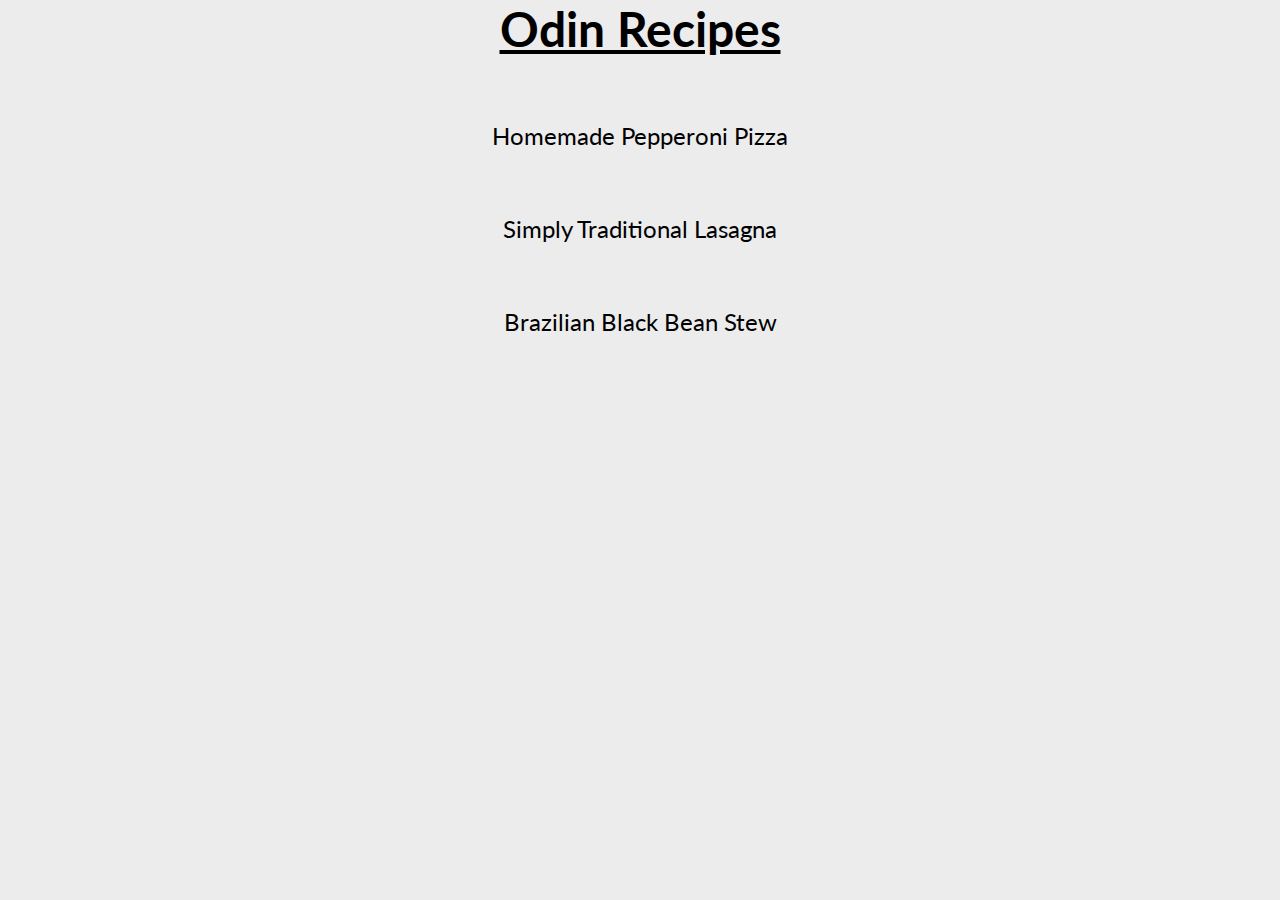
<file: index.html>
<!DOCTYPE html>
<html lang="en">

<head>
    <meta charset="UTF-8">
    <meta name="viewport" content="width=device-width, initial-scale=1.0">
    <title>Document</title>
    <link rel="stylesheet" href="style.css">
</head>

<body>
    <h1>Odin Recipes</h1>

    <div class="recipeDiv">

        <ul class="recipeUl">

        <li class="recipeLi"><a class="recipelink" href="recipes/PepperoniPizza.html">Homemade Pepperoni Pizza</a></li>

        <li class="recipeLi"><a class="recipelink" href="recipes/Lasagna.html">Simply Traditional Lasagna</a></li>

        <li class="recipeLi"><a class="recipelink" href="recipes/Feijoada.html">Brazilian Black Bean Stew</a></li>

    </ul>

    </div>

</body>

</html>
</file>
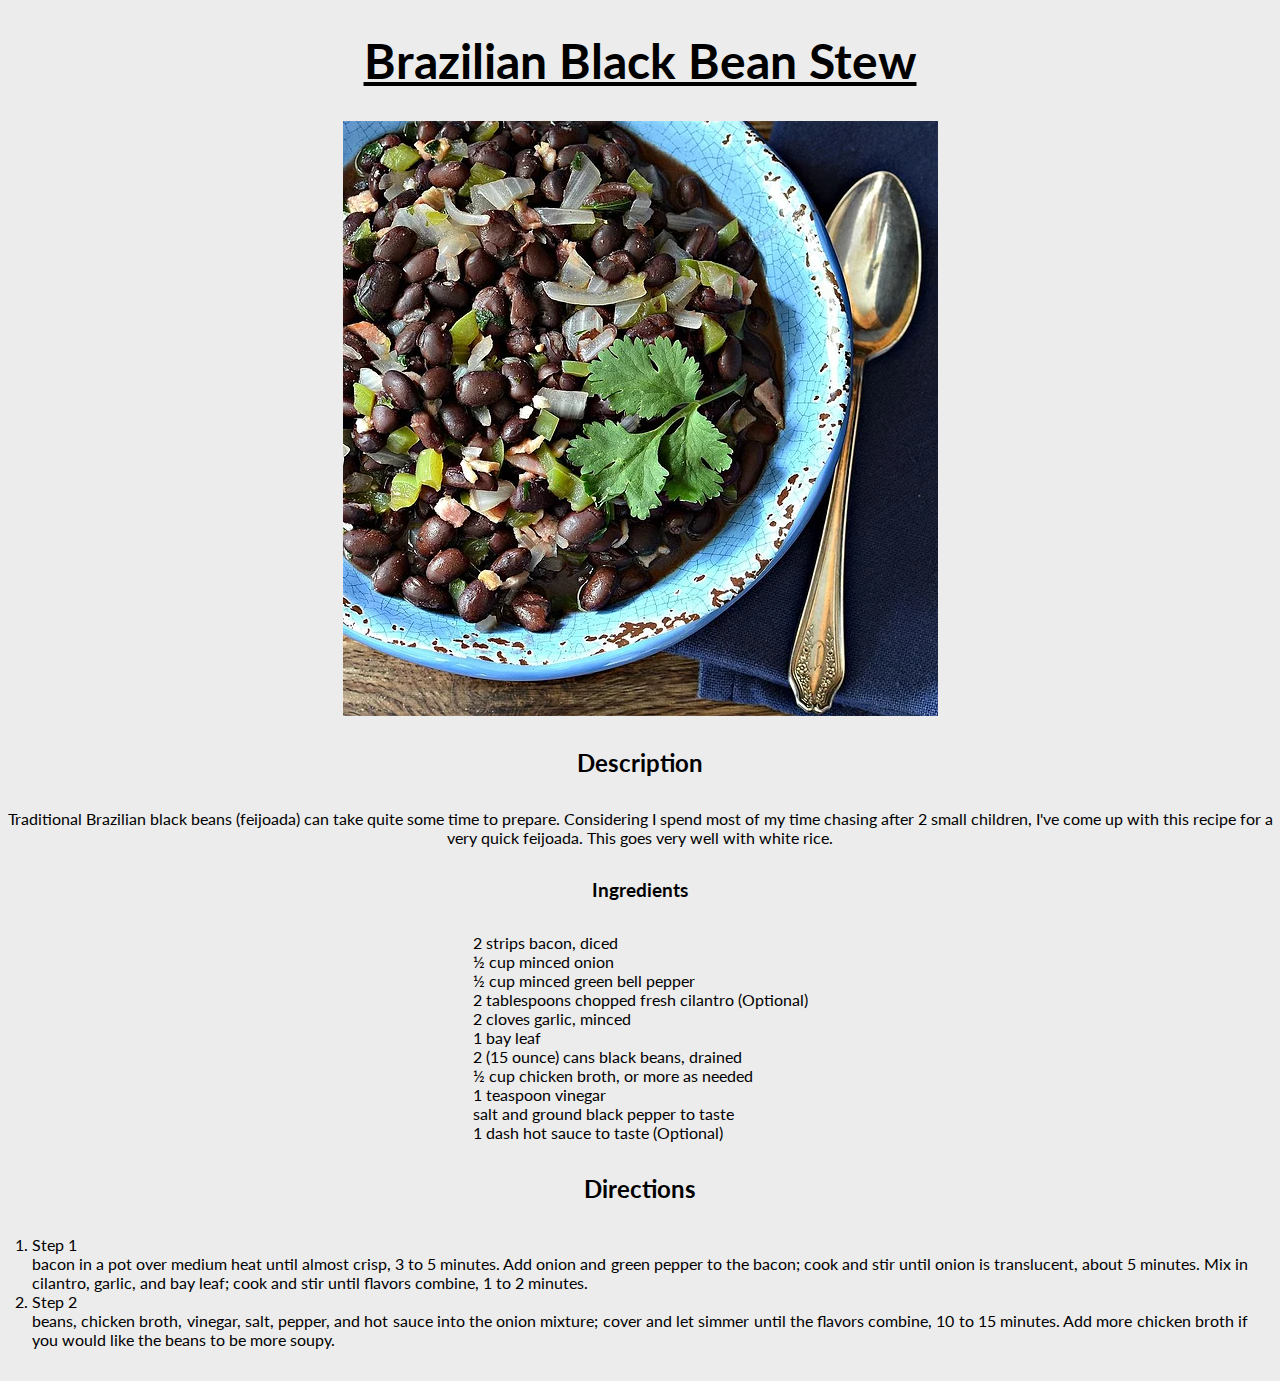
<file: recipes/Feijoada.html>
<!DOCTYPE html>
<html lang="en">

<head>
    <meta charset="UTF-8">
    <meta name="viewport" content="width=device-width, initial-scale=1.0">
    <title>Document</title>
    <link rel="stylesheet" href="../style.css">
</head>

<body>
    <h1 class="rcptitle">Brazilian Black Bean Stew</h1>

    <div class="rcpimg">
        <img src="../assets/feijoada.jpeg" alt="Black Bean Stew">
    </div>

    <h2 class="rcptitle">Description</h2>

    <p class="desc">Traditional Brazilian black beans (feijoada) can take quite some time to prepare. Considering I
        spend most of my time chasing after 2 small children, I've come up with this recipe for a very quick feijoada.
        This goes very well with white rice.</p>

    <h3 class="rcptitle">Ingredients</h3>

    <div class="rcping">
        <ul>
            <li>2 strips bacon, diced</li>

            <li>½ cup minced onion</li>

            <li>½ cup minced green bell pepper</li>

            <li>2 tablespoons chopped fresh cilantro (Optional)</li>

            <li>2 cloves garlic, minced</li>

            <li>1 bay leaf</li>

            <li>2 (15 ounce) cans black beans, drained</li>

            <li>½ cup chicken broth, or more as needed</li>

            <li>1 teaspoon vinegar</li>

            <li>salt and ground black pepper to taste</li>

            <li>1 dash hot sauce to taste (Optional)</li>
        </ul>
    </div>

    <h2 class="rcptitle">Directions</h2>

    <div class="direc">
        <ol>
            <li>Step 1
                <p>bacon in a pot over medium heat until almost crisp, 3 to 5 minutes. Add onion and green pepper to the
                    bacon; cook and stir until onion is translucent, about 5 minutes. Mix in cilantro, garlic, and bay
                    leaf; cook and stir until flavors combine, 1 to 2 minutes.</p>
            </li>

            <li>Step 2
                <p>beans, chicken broth, vinegar, salt, pepper, and hot sauce into the onion mixture; cover and let
                    simmer until the flavors combine, 10 to 15 minutes. Add more chicken broth if you would like the
                    beans to be more soupy.</p>
            </li>
        </ol>
    </div>
</body>

</html>
</file>
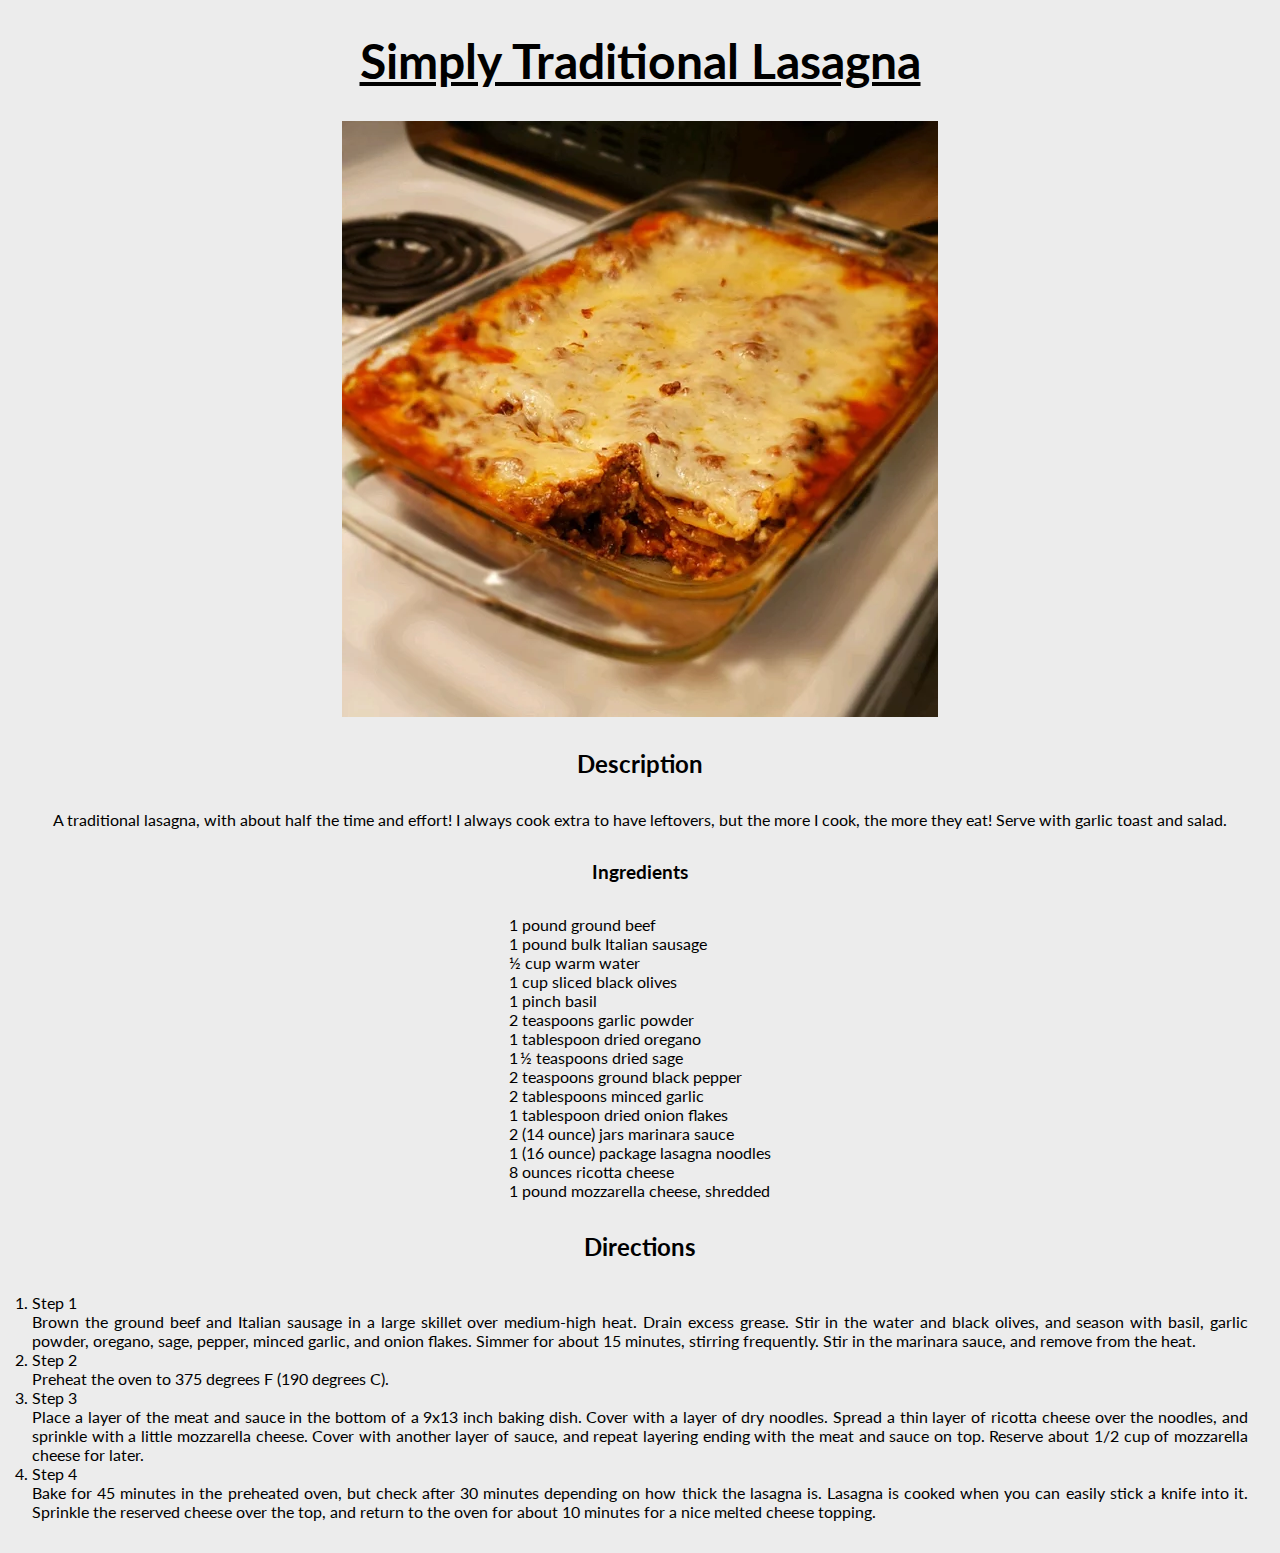
<file: recipes/Lasagna.html>
<!DOCTYPE html>
<html lang="en">

<head>
    <meta charset="UTF-8">
    <meta name="viewport" content="width=device-width, initial-scale=1.0">
    <title>Document</title>
    <link rel="stylesheet" href="../style.css">
</head>

<body>
    <h1 class="rcptitle">Simply Traditional Lasagna</h1>

    <div class="rcpimg">
        <img src="../assets/lasagna.jpeg" alt="Traditional Lasagna">
    </div>

    <h2 class="rcptitle">Description</h2>

    <p class="desc">A traditional lasagna, with about half the time and effort! I always cook extra to have leftovers,
        but the more I cook, the more they eat! Serve with garlic toast and salad.</p>


    <h3 class="rcptitle">Ingredients</h3>

    <div class="rcping">
        <ul>
            <li>1 pound ground beef</li>

            <li>1 pound bulk Italian sausage</li>

            <li>½ cup warm water</li>

            <li>1 cup sliced black olives</li>

            <li>1 pinch basil</li>

            <li>2 teaspoons garlic powder</li>

            <li>1 tablespoon dried oregano</li>

            <li>1 ½ teaspoons dried sage</li>

            <li>2 teaspoons ground black pepper</li>

            <li>2 tablespoons minced garlic</li>

            <li>1 tablespoon dried onion flakes</li>

            <li>2 (14 ounce) jars marinara sauce</li>

            <li>1 (16 ounce) package lasagna noodles</li>

            <li>8 ounces ricotta cheese</li>

            <li>1 pound mozzarella cheese, shredded</li>
        </ul>
    </div>

    <h2 class="rcptitle">Directions</h2>

    <div class="direc">
        <ol>
            <li>Step 1
                <p>Brown the ground beef and Italian sausage in a large skillet over medium-high heat. Drain excess
                    grease. Stir in the water and black olives, and season with basil, garlic powder, oregano, sage,
                    pepper, minced garlic, and onion flakes. Simmer for about 15 minutes, stirring frequently. Stir in
                    the marinara sauce, and remove from the heat.</li>

            <li>Step 2
                <p>Preheat the oven to 375 degrees F (190 degrees C).</p>
            </li>

            <li>Step 3
                <p>Place a layer of the meat and sauce in the bottom of a 9x13 inch baking dish. Cover with a layer of
                    dry noodles. Spread a thin layer of ricotta cheese over the noodles, and sprinkle with a little
                    mozzarella cheese. Cover with another layer of sauce, and repeat layering ending with the meat and
                    sauce on top. Reserve about 1/2 cup of mozzarella cheese for later.</p>
            </li>

            <li>Step 4
                <p>Bake for 45 minutes in the preheated oven, but check after 30 minutes depending on how thick the
                    lasagna is. Lasagna is cooked when you can easily stick a knife into it. Sprinkle the reserved
                    cheese over the top, and return to the oven for about 10 minutes for a nice melted cheese topping.
                </p>
            </li>
        </ol>
    </div>
</body>

</html>
</file>
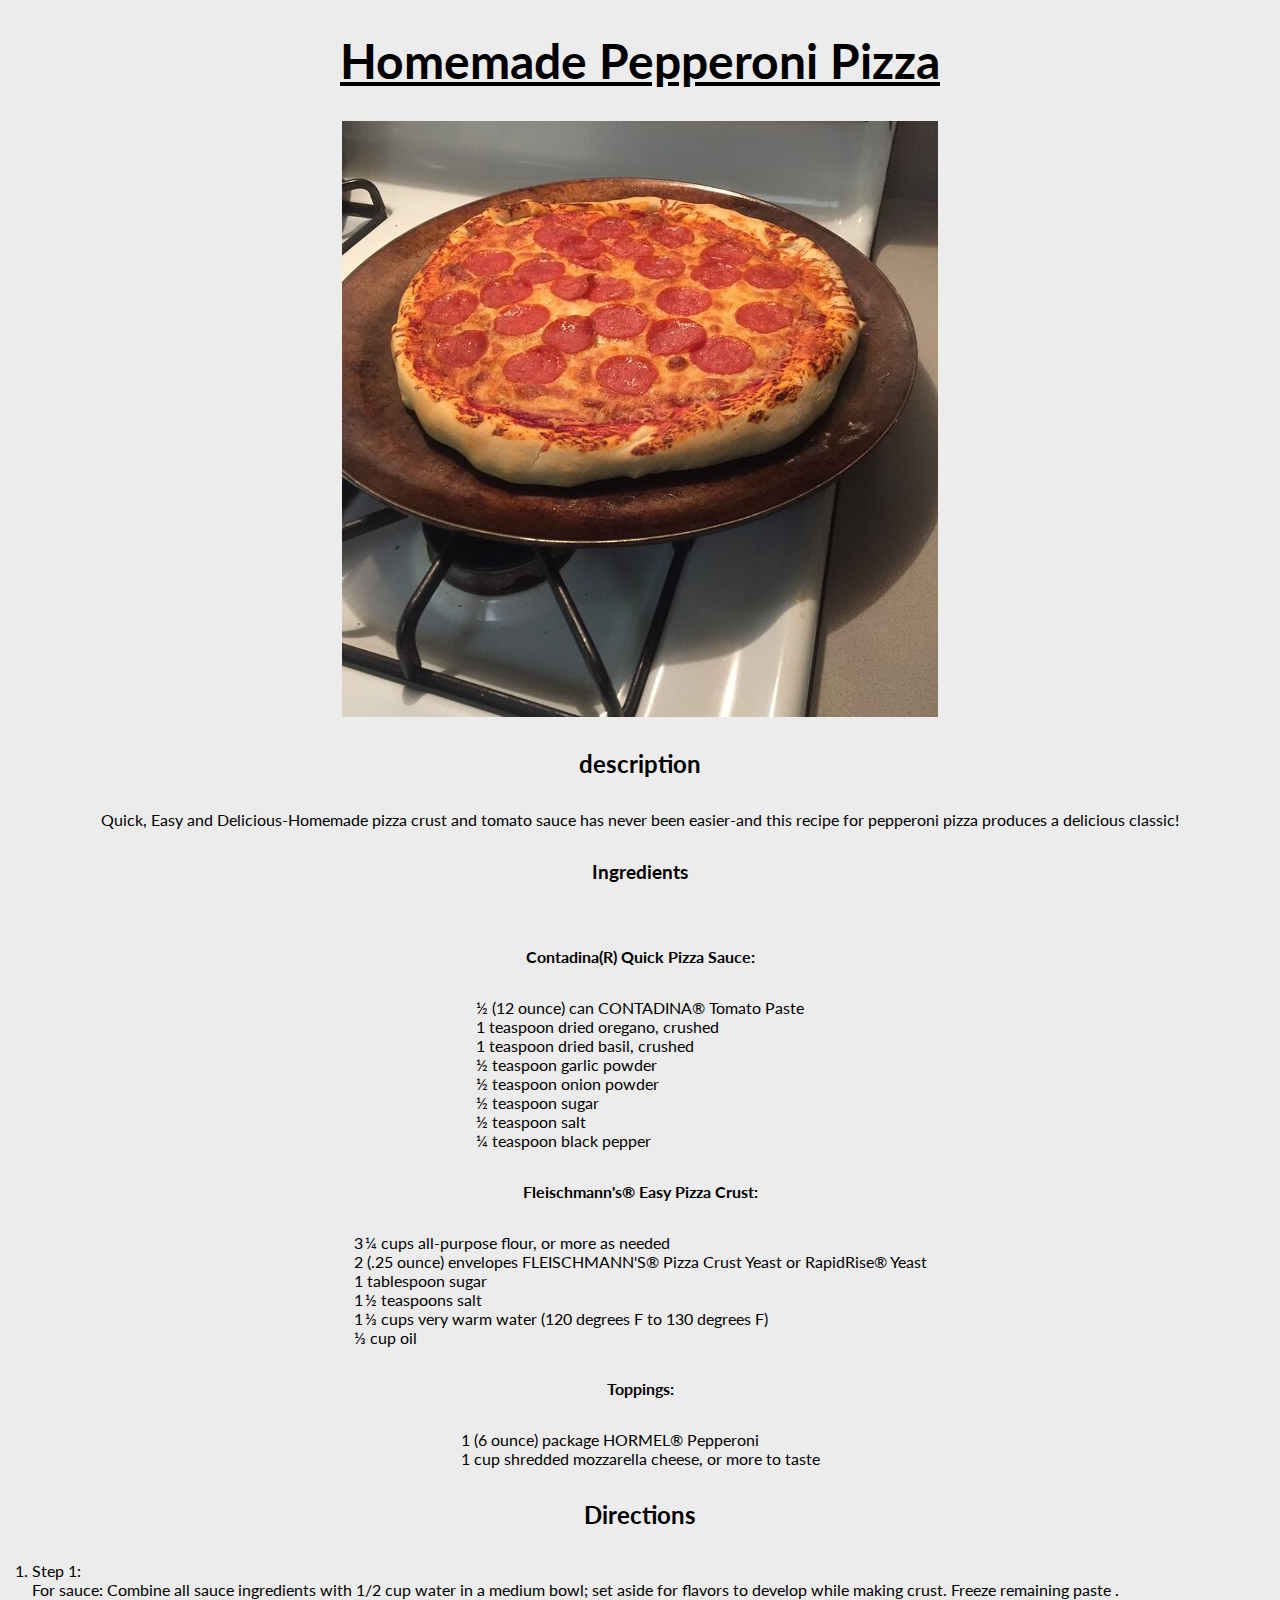
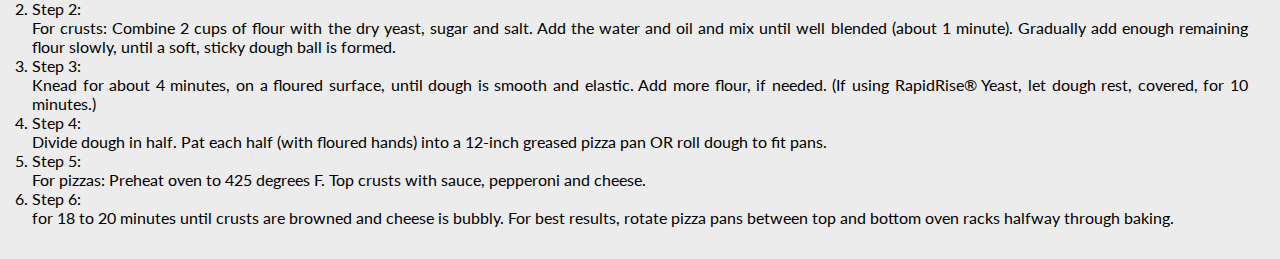
<file: recipes/PepperoniPizza.html>
<!DOCTYPE html>
<html lang="en">

<head>
    <meta charset="UTF-8">
    <meta name="viewport" content="width=device-width, initial-scale=1.0">
    <title>Document</title>
    <link rel="stylesheet" href="../style.css">
</head>

<body>
    <h1 class="rcptitle">Homemade Pepperoni Pizza</h1>
    <div class="rcpimg">
        <img src="../assets/pizza.jpeg" alt="Pepperoni Pizza">
    </div>

    <h2 class="rcptitle">description</h2>

    <p class="desc">Quick, Easy and Delicious-Homemade pizza crust and tomato sauce has never been easier-and this recipe for
        pepperoni pizza produces a delicious classic!</p>


    <h3 class="rcptitle">Ingredients</h3>

    <div class="rcping">
        <h4 class="ingtitle">Contadina(R) Quick Pizza Sauce:</h4>
        <ul>
            <li>½ (12 ounce) can CONTADINA® Tomato Paste</li>

            <li>1 teaspoon dried oregano, crushed</li>

            <li>1 teaspoon dried basil, crushed</li>

            <li>½ teaspoon garlic powder</li>

            <li>½ teaspoon onion powder</li>

            <li>½ teaspoon sugar</li>

            <li>½ teaspoon salt</li>

            <li>¼ teaspoon black pepper</li>
        </ul>

        <h4  class="ingtitle">Fleischmann's&reg; Easy Pizza Crust:</h4>
        <ul>
            <li>3 ¼ cups all-purpose flour, or more as needed</li>

            <li>2 (.25 ounce) envelopes FLEISCHMANN'S® Pizza Crust Yeast or RapidRise® Yeast</li>

            <li>1 tablespoon sugar</li>

            <li>1 ½ teaspoons salt</li>

            <li>1 ⅓ cups very warm water (120 degrees F to 130 degrees F)</li>

            <li>⅓ cup oil</li>
        </ul>

        <h4  class="ingtitle">Toppings:</h4>

        <ul>
            <li>1 (6 ounce) package HORMEL® Pepperoni</li>

            <li>1 cup shredded mozzarella cheese, or more to taste</li>
        </ul>
    </div>

    <h2 class="rcptitle">Directions</h2>

    <div class="direc">
        <ol>
            <li>Step 1:
                <p>For sauce: Combine all sauce ingredients with 1/2 cup water in a medium bowl; set aside for flavors
                    to
                    develop while making crust. Freeze remaining paste .</p>
            </li>

            <li>Step 2:
                <p>For crusts: Combine 2 cups of flour with the dry yeast, sugar and salt. Add the water and oil and mix until well blended (about 1 minute). Gradually add enough remaining flour slowly, until a soft, sticky dough ball is formed.</p>
            </li>

            <li>Step 3:
                <p>Knead for about 4 minutes, on a floured surface, until dough is smooth and elastic. Add more flour, if needed. (If using RapidRise® Yeast, let dough rest, covered, for 10 minutes.)</p>
            </li>

            <li>Step 4:
                <p>Divide dough in half. Pat each half (with floured hands) into a 12-inch greased pizza pan OR roll dough to fit pans.</p>
            </li>

            <li>Step 5:
                <p>For pizzas: Preheat oven to 425 degrees F. Top crusts with sauce, pepperoni and cheese.</p>
            </li>

            <li>Step 6:
                <p>for 18 to 20 minutes until crusts are browned and cheese is bubbly. For best results, rotate pizza pans between top and bottom oven racks halfway through baking.</p>
            </li>
        </ol>
    </div>
</body>

</html>
</file>
<file: style.css>
@import url('https://fonts.googleapis.com/css2?family=Lato&display=swap');

*{
    padding: 0;
    margin: 0;
}

body {
    font-size: 1rem;
    font-family: 'Lato', sans-serif;
    background-color: #ececec;
}

ul{
    list-style: none;
}

h1{
   font-size: 3rem;
   text-align: center; 
   text-decoration: underline;
}

.desc{
    text-align: center;
}

.recipeDiv{
    text-align: center;
    display: flex;
    flex-direction: column;
    padding: 2rem;
}

.recipelink{
    text-decoration: none;
    color: black;
    font-size: 1.5rem;
}

.recipeLi{
    list-style: none;
    padding: 2rem;
}

.recipelink:hover{
    color: #555555;
    text-decoration: underline;
    transition: ease-in 0.3s;
    font-size: 1.8rem;
}

.rcping{
    display: flex;
    flex-direction: column;
    align-items: center;
}

.direc{
    margin: 0rem 2rem 2rem 2rem;
    text-align: justify;
}

.rcpimg{
    display: flex;
    flex-direction: column;
    align-items: center;
    width: 100%;
}

.rcptitle{
    text-align: center;
    padding: 2rem;
}

.ingtitle{
    padding: 2rem;
}
</file>
